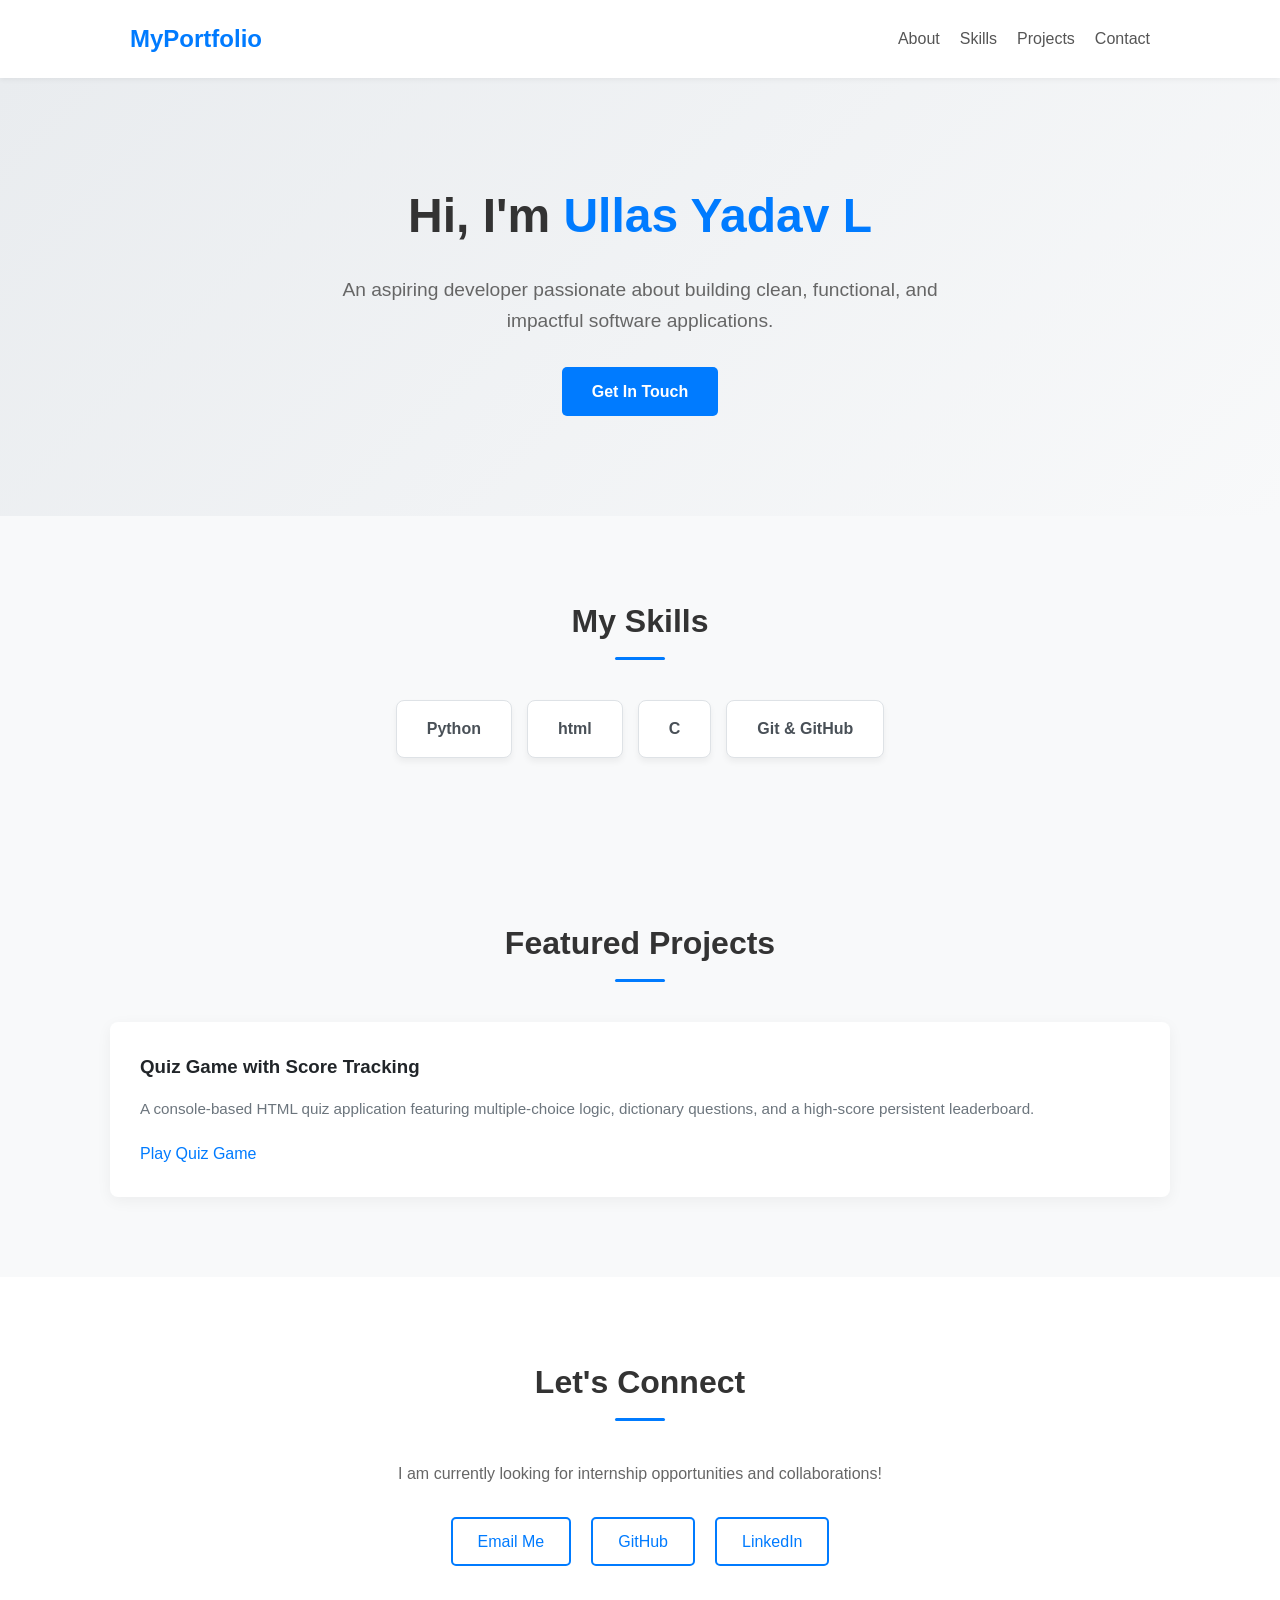
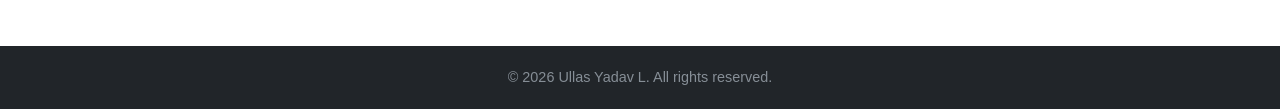
<file: index.html>
<!DOCTYPE html>
<html lang="en">
<head>
    <meta charset="UTF-8">
    <meta name="viewport" content="width=device-width, initial-scale=1.0">
    <title>My Personal Portfolio</title>
    <link rel="stylesheet" href="style.css">
</head>
<body>

    <!-- Header / Navigation -->
    <header>
        <nav class="navbar">
            <div class="logo">MyPortfolio</div>
            <ul class="nav-links">
                <li><a href="#about">About</a></li>
                <li><a href="#skills">Skills</a></li>
                <li><a href="#projects">Projects</a></li>
                <li><a href="#contact">Contact</a></li>
            </ul>
        </nav>
    </header>

    <!-- Hero / Intro Section -->
    <section id="about" class="hero-section">
        <div class="container">
            <h1>Hi, I'm <span class="highlight">Ullas Yadav L</span></h1>
            <p>An aspiring developer passionate about building clean, functional, and impactful software applications.</p>
            <a href="#contact" class="btn">Get In Touch</a>
        </div>
    </section>

    <!-- Skills Section -->
    <section id="skills" class="skills-section">
        <div class="container">
            <h2>My Skills</h2>
            <div class="skills-grid">
                <div class="skill-card">Python</div>
                <div class="skill-card">html</div>
                <div class="skill-card">C </div>
                <div class="skill-card">Git & GitHub</div>
            </div>
        </div>
    </section>

    <!-- Projects Section -->
    <section id="projects" class="projects-section">
        <div class="container">
            <h2>Featured Projects</h2>
            <div class="projects-grid">
                <!-- Project 1 -->
                <div class="project-card">
                    <h3>Quiz Game with Score Tracking</h3>
                    <p>A console-based HTML quiz application featuring multiple-choice logic, dictionary questions, and a high-score persistent leaderboard.</p>
                    <a href="hi.html"  class="project-link">Play Quiz Game</a>
                </div>
            </div>
        </div>
    </section>

    <!-- Contact Section -->
    <section id="contact" class="contact-section">
        <div class="container">
            <h2>Let's Connect</h2>
            <p>I am currently looking for internship opportunities and collaborations!</p>
            <div class="contact-links">
                <a href="mailto:ullasyadav001@.email@example.com" class="contact-btn">Email Me</a>
                <a href="https://github.com" target="_blank" class="contact-btn">GitHub</a>
                <a href="https://www.linkedin.com/in/ullas-yadav-00bab5449?utm_source=share_via&utm_content=profile&utm_medium=member_android" target="_blank" class="contact-btn">LinkedIn</a>
            </div>
        </div>
    </section>

    <!-- Footer -->
    <footer>
        <p>&copy; 2026 Ullas Yadav L. All rights reserved.</p>
    </footer>

</body>
</html>
</file>
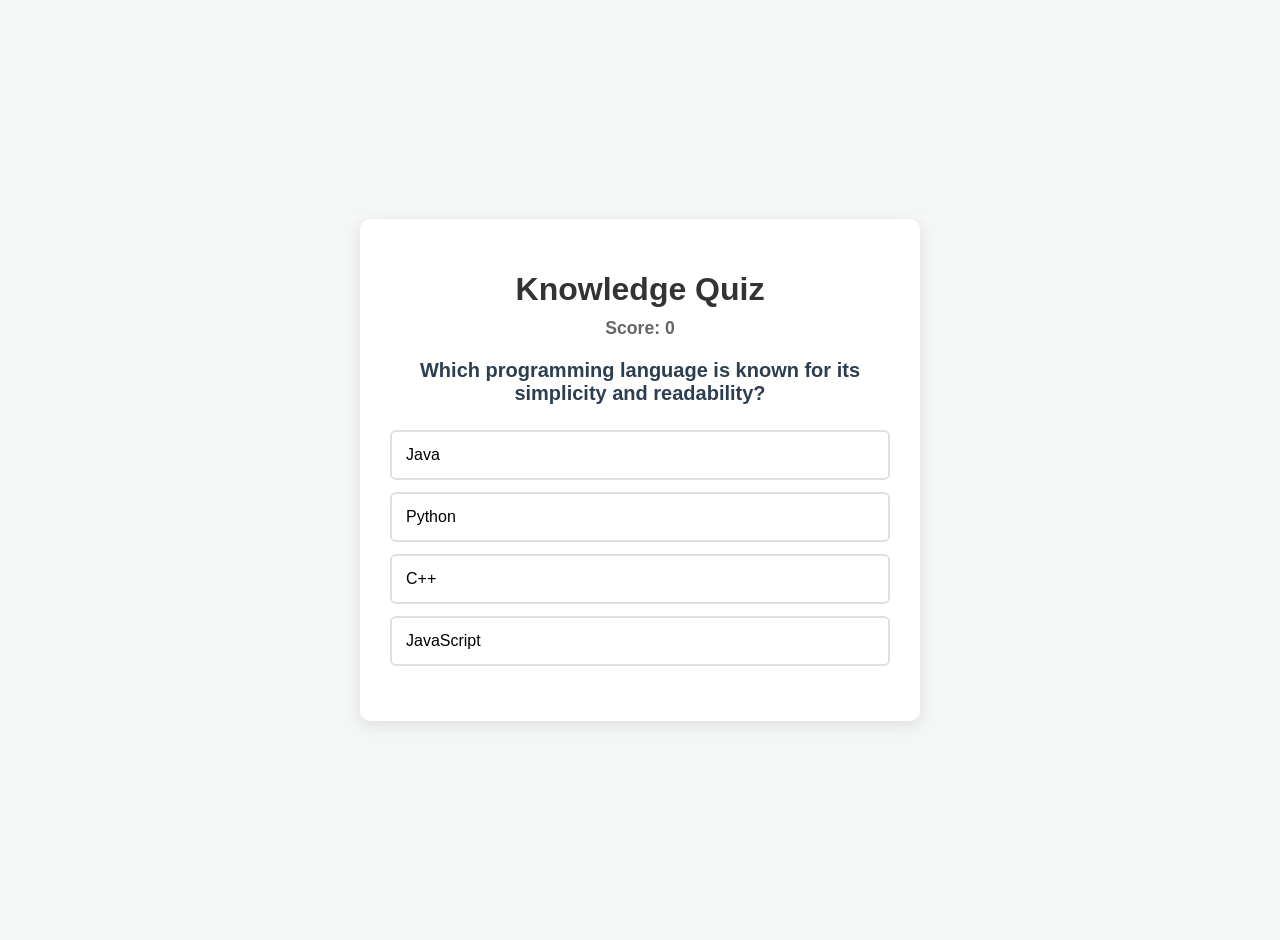
<file: hi.html>
<!DOCTYPE html>
<html lang="en">
<head>
    <meta charset="UTF-8">
    <meta name="viewport" content="width=device-width, initial-scale=1.0">
    <title>Quiz Game with Score Tracking</title>
    <style>
        body {
            font-family: 'Segoe UI', Tahoma, Geneva, Verdana, sans-serif;
            background-color: #f4f7f6;
            margin: 0;
            padding: 20px;
            display: flex;
            justify-content: center;
            align-items: center;
            min-height: 100vh;
        }
        .quiz-container {
            background-color: #ffffff;
            border-radius: 10px;
            box-shadow: 0 4px 15px rgba(0, 0, 0, 0.1);
            padding: 30px;
            width: 100%;
            max-width: 500px;
            text-align: center;
        }
        h1 {
            color: #333;
            margin-bottom: 10px;
        }
        .score-tracker {
            font-size: 1.1rem;
            color: #666;
            margin-bottom: 20px;
            font-weight: bold;
        }
        .question {
            font-size: 1.25rem;
            color: #2c3e50;
            margin-bottom: 25px;
            font-weight: 600;
        }
        .options-grid {
            display: flex;
            flex-direction: column;
            gap: 12px;
            margin-bottom: 25px;
        }
        .option-btn {
            background-color: #fff;
            border: 2px solid #e0e0e0;
            border-radius: 6px;
            padding: 14px;
            font-size: 1rem;
            cursor: pointer;
            transition: all 0.2s ease;
            text-align: left;
        }
        .option-btn:hover {
            background-color: #f0f4f8;
            border-color: #3498db;
        }
        .option-btn.correct {
            background-color: #2ecc71;
            color: white;
            border-color: #2ecc71;
        }
        .option-btn.wrong {
            background-color: #e74c3c;
            color: white;
            border-color: #e74c3c;
        }
        .back-link {
            display: inline-block;
            margin-top: 20px;
            color: #3498db;
            text-decoration: none;
            font-weight: 500;
        }
        .back-link:hover {
            text-decoration: underline;
        }
    </style>
</head>
<body>

<div class="quiz-container" id="quiz-box">
    <h1>Knowledge Quiz</h1>
    <div class="score-tracker">Score: <span id="current-score">0</span></div>
    
    <div id="game-content">
        <div class="question" id="question-text">Loading question...</div>
        <div class="options-grid" id="options-container">
            <!-- Buttons will generate here dynamically -->
        </div>
    </div>
</div>

<script>
    const quizData = [
        {
            question: "Which programming language is known for its simplicity and readability?",
            options: ["Java", "Python", "C++", "JavaScript"],
            answer: 1
        },
        {
            question: "What does HTML stand for?",
            options: [
                "Hyper Text Markup Language",
                "High Tech Modern Language",
                "Hyperlink and Text Management Language",
                "Home Tool Markup Language"
            ],
            answer: 0
        },
        {
            question: "Which CSS property changes text color?",
            options: ["background-color", "text-style", "font-weight", "color"],
            answer: 3
        },
        {
            question: "Which data type in Python is used to store ordered, modifiable sequences?",
            options: ["Tuple", "Dictionary", "List", "Set"],
            answer: 2
        }
    ];

    let currentQuestionIndex = 0;
    let score = 0;

    const questionText = document.getElementById("question-text");
    const optionsContainer = document.getElementById("options-container");
    const currentScoreSpan = document.getElementById("current-score");
    const quizBox = document.getElementById("quiz-box");

    function loadQuestion() {
        if (currentQuestionIndex >= quizData.length) {
            showResults();
            return;
        }

        const currentQuiz = quizData[currentQuestionIndex];
        questionText.innerText = currentQuiz.question;
        optionsContainer.innerHTML = "";

        currentQuiz.options.forEach((option, index) => {
            const button = document.createElement("button");
            button.classList.add("option-btn");
            button.innerText = option;
            button.addEventListener("click", () => checkAnswer(index, button));
            optionsContainer.appendChild(button);
        });
    }

    function checkAnswer(selectedIndex, clickedButton) {
        const correctIndex = quizData[currentQuestionIndex].answer;
        const allButtons = optionsContainer.querySelectorAll(".option-btn");

        // Disable all buttons after selection
        allButtons.forEach(btn => btn.disabled = true);

        if (selectedIndex === correctIndex) {
            clickedButton.classList.add("correct");
            score += 10;
            currentScoreSpan.innerText = score;
        } else {
            clickedButton.classList.add("wrong");
            allButtons[correctIndex].classList.add("correct");
        }

        // Delay loading the next question slightly so users see feedback
        setTimeout(() => {
            currentQuestionIndex++;
            loadQuestion();
        }, 1500);
    }

    function showResults() {
        quizBox.innerHTML = `
            <h1>Quiz Completed!</h1>
            <p style="font-size: 1.2rem; margin: 20px 0;">Great job! Your final score is:</p>
            <div style="font-size: 2.5rem; font-weight: bold; color: #2ecc71; margin-bottom: 20px;">${score} Points</div>
            <p>Calculated using active logic tracking.</p>
            <a href="index.html" class="back-link">← Back to Portfolio</a>
        `;
    }

    // Start game
    loadQuestion();
</script>

</body>
</html>
</file>
<file: style.css>
/* Base Styles */
* {
    margin: 0;
    padding: 0;
    box-sizing: border-box;
}

html {
    scroll-behavior: smooth;
    font-family: 'Segoe UI', Tahoma, Geneva, Verdana, sans-serif;
}

body {
    background-color: #f8f9fa;
    color: #333;
    line-height: 1.6;
}

.container {
    max-width: 1100px;
    margin: 0 auto;
    padding: 0 20px;
}

/* Navbar */
header {
    background: #ffffff;
    box-shadow: 0 2px 5px rgba(0,0,0,0.05);
    position: sticky;
    top: 0;
    z-index: 100;
}

.navbar {
    display: flex;
    justify-content: space-between;
    align-items: center;
    padding: 20px 40px;
    max-width: 1100px;
    margin: 0 auto;
}

.logo {
    font-size: 1.5rem;
    font-weight: bold;
    color: #007bff;
}

.nav-links {
    display: flex;
    list-style: none;
}

.nav-links li {
    margin-left: 20px;
}

.nav-links a {
    text-decoration: none;
    color: #555;
    font-weight: 500;
    transition: color 0.3s;
}

.nav-links a:hover {
    color: #007bff;
}

/* Hero Section */
.hero-section {
    padding: 100px 0;
    text-align: center;
    background: linear-gradient(135deg, #e9ecef 0%, #f8f9fa 100%);
}

.hero-section h1 {
    font-size: 3rem;
    margin-bottom: 20px;
}

.highlight {
    color: #007bff;
}

.hero-section p {
    font-size: 1.2rem;
    max-width: 600px;
    margin: 0 auto 30px;
    color: #666;
}

.btn {
    display: inline-block;
    padding: 12px 30px;
    background-color: #007bff;
    color: #fff;
    text-decoration: none;
    border-radius: 5px;
    font-weight: bold;
    transition: background-color 0.3s;
}

.btn:hover {
    background-color: #0056b3;
}

/* Sections General */
section {
    padding: 80px 0;
}

section h2 {
    font-size: 2rem;
    text-align: center;
    margin-bottom: 40px;
    position: relative;
}

section h2::after {
    content: '';
    display: block;
    width: 50px;
    height: 3px;
    background: #007bff;
    margin: 10px auto 0;
    border-radius: 2px;
}

/* Skills */
.skills-grid {
    display: flex;
    flex-wrap: wrap;
    justify-content: center;
    gap: 15px;
}

.skill-card {
    background: #fff;
    padding: 15px 30px;
    border-radius: 8px;
    box-shadow: 0 4px 6px rgba(0,0,0,0.05);
    font-weight: 600;
    color: #495057;
    border: 1px solid #dee2e6;
}

/* Projects */
.projects-grid {
    display: grid;
    grid-template-columns: repeat(auto-fit, minmax(300px, 1fr));
    gap: 30px;
}

.project-card {
    background: #fff;
    padding: 30px;
    border-radius: 8px;
    box-shadow: 0 4px 15px rgba(0,0,0,0.05);
    transition: transform 0.3s;
}

.project-card:hover {
    transform: translateY(-5px);
}

.project-card h3 {
    margin-bottom: 15px;
    color: #212529;
}

.project-card p {
    color: #6c757d;
    margin-bottom: 20px;
    font-size: 0.95rem;
}

.project-link {
    color: #007bff;
    text-decoration: none;
    font-weight: 500;
}

.project-link:hover {
    text-decoration: underline;
}

/* Contact */
.contact-section {
    text-align: center;
    background: #fff;
}

.contact-section p {
    margin-bottom: 30px;
    color: #666;
}

.contact-links {
    display: flex;
    justify-content: center;
    gap: 20px;
    flex-wrap: wrap;
}

.contact-btn {
    padding: 10px 25px;
    border: 2px solid #007bff;
    color: #007bff;
    text-decoration: none;
    border-radius: 5px;
    font-weight: 500;
    transition: all 0.3s;
}

.contact-btn:hover {
    background-color: #007bff;
    color: #fff;
}

/* Footer */
footer {
    background: #212529;
    color: #868e96;
    text-align: center;
    padding: 20px 0;
    font-size: 0.9rem;
}

/* Responsive Styles */
@media (max-width: 768px) {
    .navbar {
        flex-direction: column;
        gap: 15px;
    }
    .nav-links li {
        margin: 0 10px;
    }
    .hero-section h1 {
        font-size: 2.2rem;
    }
}
</file>
